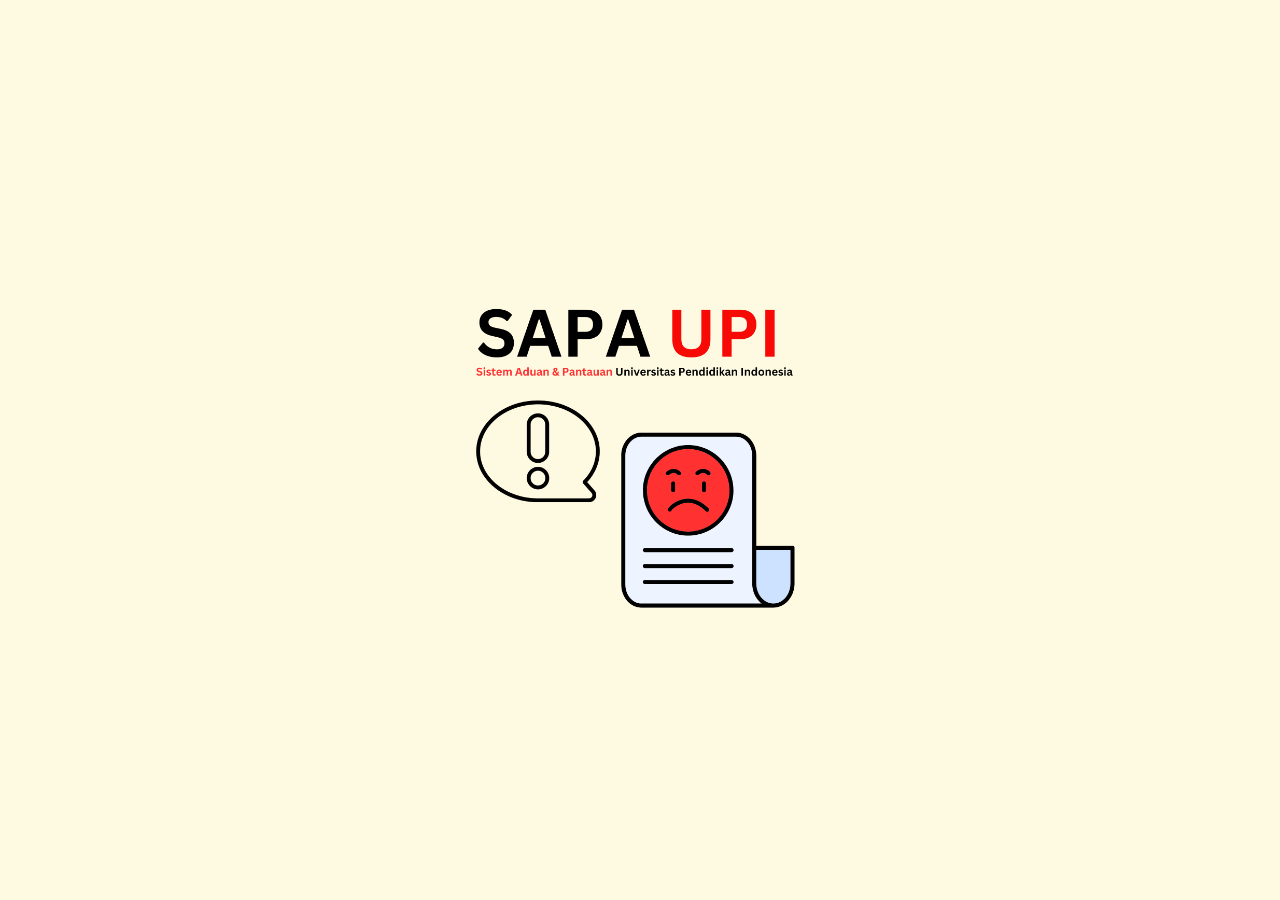
<file: index.html>
<!DOCTYPE html>
<html lang="id">
<head>
  <meta charset="UTF-8">
  <meta name="viewport" content="width=device-width, initial-scale=1">
  <title>SAPA UPI - Masuk</title>
  <link rel="stylesheet" href="style.css">
  </head>
<body>

  <!-- Splash Screen -->
  <div class="screen logo-screen" id="logoScreen">
    <img src="Logo-SAPA.png" alt="Logo SAPA UPI">
  </div>

  <!-- Welcome Screen -->
  <div class="screen welcome-screen hidden" id="welcomeScreen">
    <h1>Selamat Datang</h1>
    <p>SAPA UPI - Sistem Aspirasi & Pengaduan Infrastruktur</p>
    <button class="btn" onclick="goToLogin()">Masuk</button>
  </div>

<!-- Login Screen -->
<div class="screen login-screen hidden" id="loginScreen">
  <div class="login-box">

    <!-- Tambahkan wrapper info logo & fungsi -->
    <div class="logo-info">
      <!-- Ubah src sesuai dengan file/logo yang kamu miliki -->
      <img src="Logo-SAPA.png" alt="SAPA UPI" class="logo" />
      <p class="tagline">Sistem Aspirasi & Pengaduan Infrastruktur Kampus</p>
    </div>

    <h2>Login Pengguna</h2>
    <form id="loginForm">
      <div class="input-group">
        <label for="nim">NIM</label>
        <input type="text" id="nim" placeholder="Masukkan NIM" required>
      </div>
      <div class="input-group">
        <label for="password">Password</label>
        <input type="password" id="password" placeholder="Kombinasi huruf & angka" required>
      </div>
      <button type="submit">Masuk</button>
      <div id="loginMessage" class="message"></div>
    </form>
  </div>
</div>
<script src="script.js"></script>
</body>
</html>
</file>
<file: style.css>
* {
    margin: 0;
    padding: 0;
    box-sizing: border-box;
    font-family: 'Segoe UI', sans-serif;
  }
  
  body, html {
    height: 100%;
    background: #FEF9E1;
    overflow: hidden;
  }
  
  /* Global screen wrapper */
  .screen {
    position: absolute;
    width: 100%;
    height: 100%;
    display: flex;
    align-items: center;
    justify-content: center;
    transition: all 0.5s ease;
  }
  
  .hidden {
    opacity: 0;
    pointer-events: none;
  }
  
  /* Splash screen */
  .logo-screen {
    background: #FEF9E1;
    flex-direction: column;
  }
  
  .logo-screen img {
    width: 130px;
    animation: bounce 1.2s infinite;
  }
  
  @keyframes bounce {
    0%, 100% { transform: translateY(0); }
    50% { transform: translateY(-10px); }
  }
  
  /* Welcome screen */
  .welcome-screen {
    background: #E5D0AC;
    flex-direction: column;
    text-align: center;
    padding: 2rem;
  }
  
  .welcome-screen h1 {
    font-size: 2rem;
    color: #6D2323;
    margin-bottom: 0.5rem;
  }
  
  .welcome-screen p {
    color: #6D2323;
    margin-bottom: 2rem;
    font-size: 1rem;
  }
  
  .btn {
    padding: 0.8rem 2rem;
    background: #A31D1D;
    color: #fff;
    border: none;
    border-radius: 12px;
    cursor: pointer;
    font-size: 1rem;
    transition: 0.3s;
  }
  
  .btn:hover {
    background: #6D2323;
  }
  
  /* Login screen */
  .login-screen {
    background: #FEF9E1;
    flex-direction: column;
    padding: 2rem;
  }
  
  .login-box {
    background: #E5D0AC;
    padding: 2rem;
    border-radius: 16px;
    box-shadow: 0 4px 16px rgba(0,0,0,0.1);
    width: 90%;
    max-width: 400px;
    color: #6D2323;
  }
  
  .login-box h2 {
    text-align: center;
    margin-bottom: 1rem;
    color: #6D2323;
  }
  
  .input-group {
    margin-bottom: 1rem;
  }
  
  .input-group label {
    display: block;
    margin-bottom: 4px;
    color: #6D2323;
    font-weight: 500;
  }
  
  .input-group input {
    width: 100%;
    padding: 0.75rem;
    border-radius: 10px;
    font-size: 1rem;
    border: 1px solid #A31D1D;
    background-color: #fff;
    color: #6D2323;
  }
  
  .login-box button {
    width: 100%;
    padding: 0.75rem;
    background: #A31D1D;
    color: #fff;
    border: none;
    border-radius: 10px;
    font-size: 1rem;
    cursor: pointer;
    margin-top: 1rem;
    transition: 0.3s;
  }
  
  .login-box button:hover {
    background: #6D2323;
  }
  
  .message {
    margin-top: 1rem;
    text-align: center;
    color: #A31D1D;
    font-weight: bold;
    display: none;
  }
  
  .message.success {
    color: green;
  }
  
  /* Responsive */
  @media (max-width: 600px) {
    .login-box {
      padding: 1.5rem;
      border-radius: 12px;
    }
  
    .login-box h2 {
      font-size: 1.3rem;
    }
  
    .btn, .login-box button {
      font-size: 0.95rem;
      padding: 0.7rem 1.5rem;
    }
  
    .input-group input {
      font-size: 0.95rem;
      padding: 0.7rem;
    }
  }
  
  @media (min-width: 1000px) {
    .login-screen, .welcome-screen, .logo-screen {
      padding: 2rem 4rem;
    }
  }
@media (max-width: 480px) {
  .logo-screen img {
    width: 160px;
  }
}

/* Tambahan style untuk logo dan tagline di login-box */
.logo-info {
    display: flex;
    flex-direction: column;
    align-items: center;
    margin-bottom: 1.5rem; /* jarak ke h2 */
  }
  
  .logo {
    width: 150px; /* sesuaikan */
    margin-bottom: 0.5rem;
  }
.logo-screen img {
  width: 350px; /* sebelumnya 130px */
  animation: bounce 1.2s infinite;
}
  .tagline {
    color: #6D2323; /* warna teks sesuai palette */
    font-size: 0.9rem;
    text-align: center;
    margin-bottom: 0.5rem;
  }
</file>
